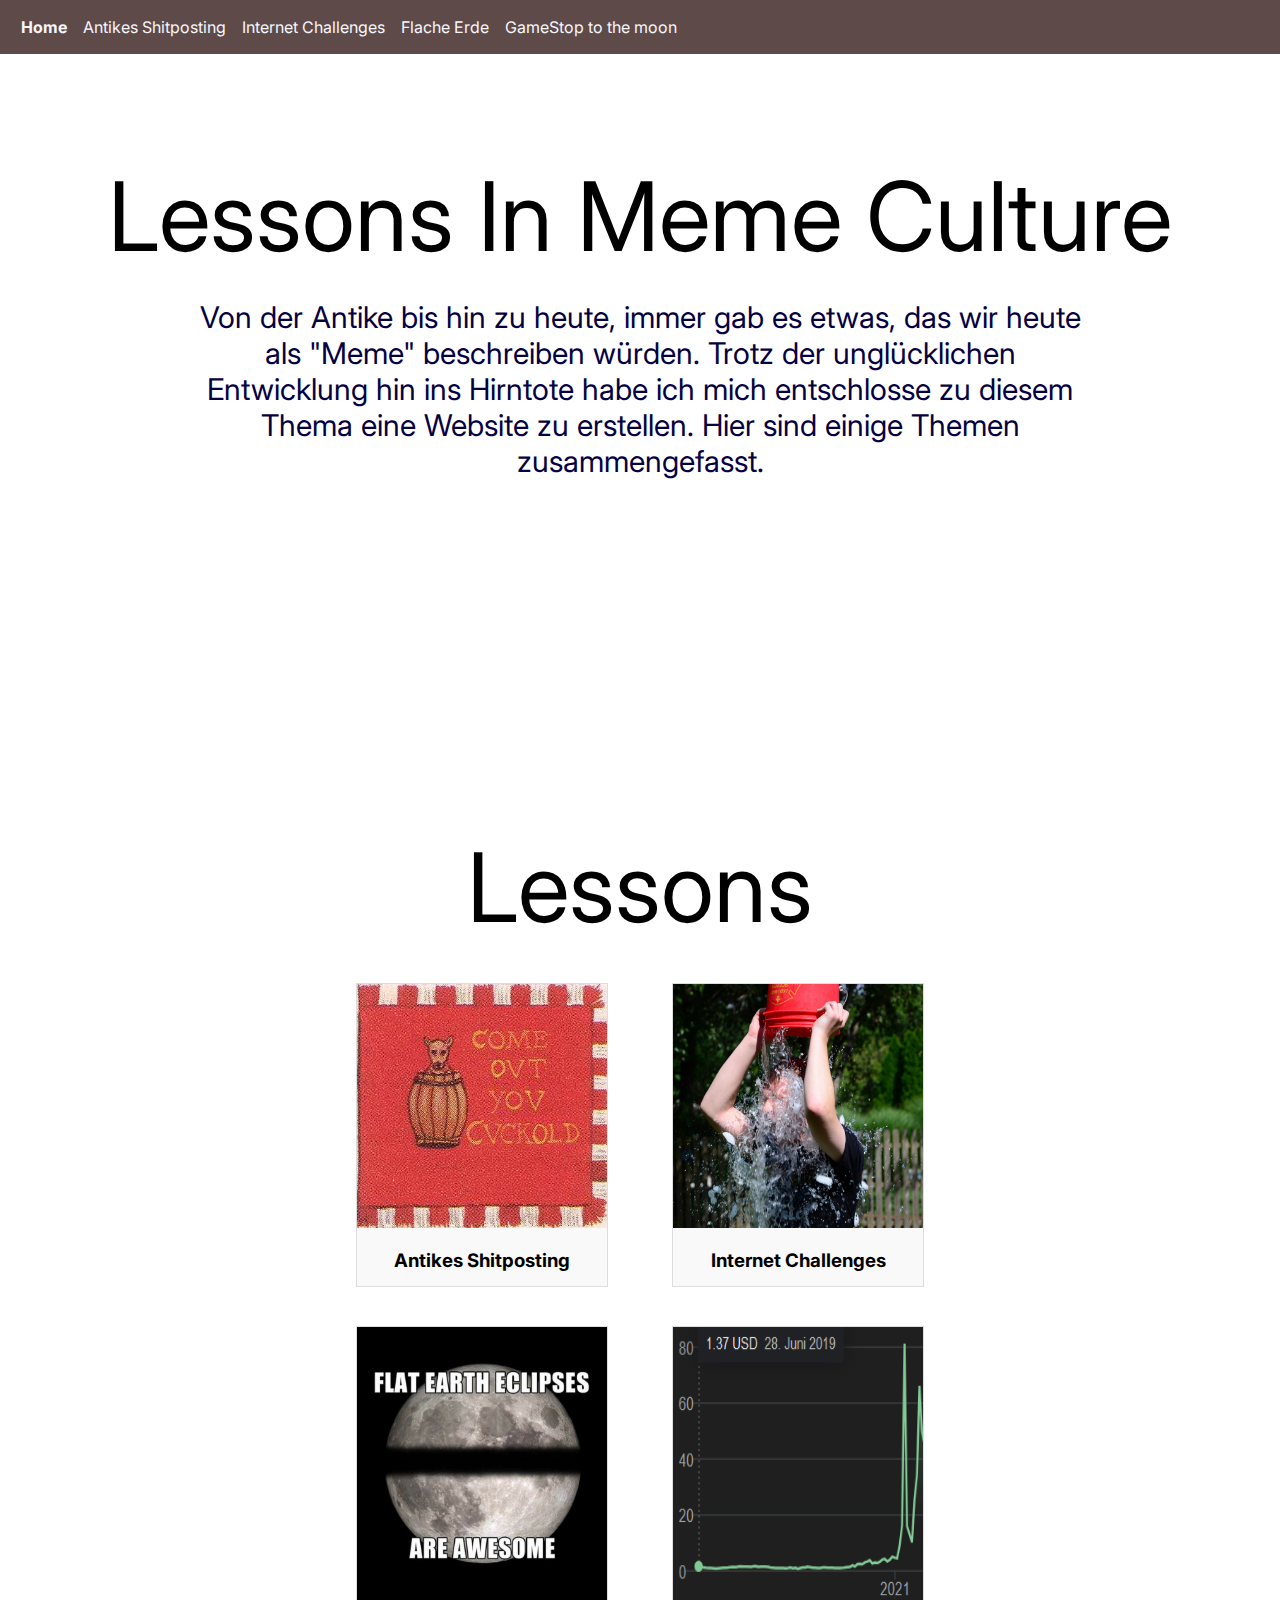
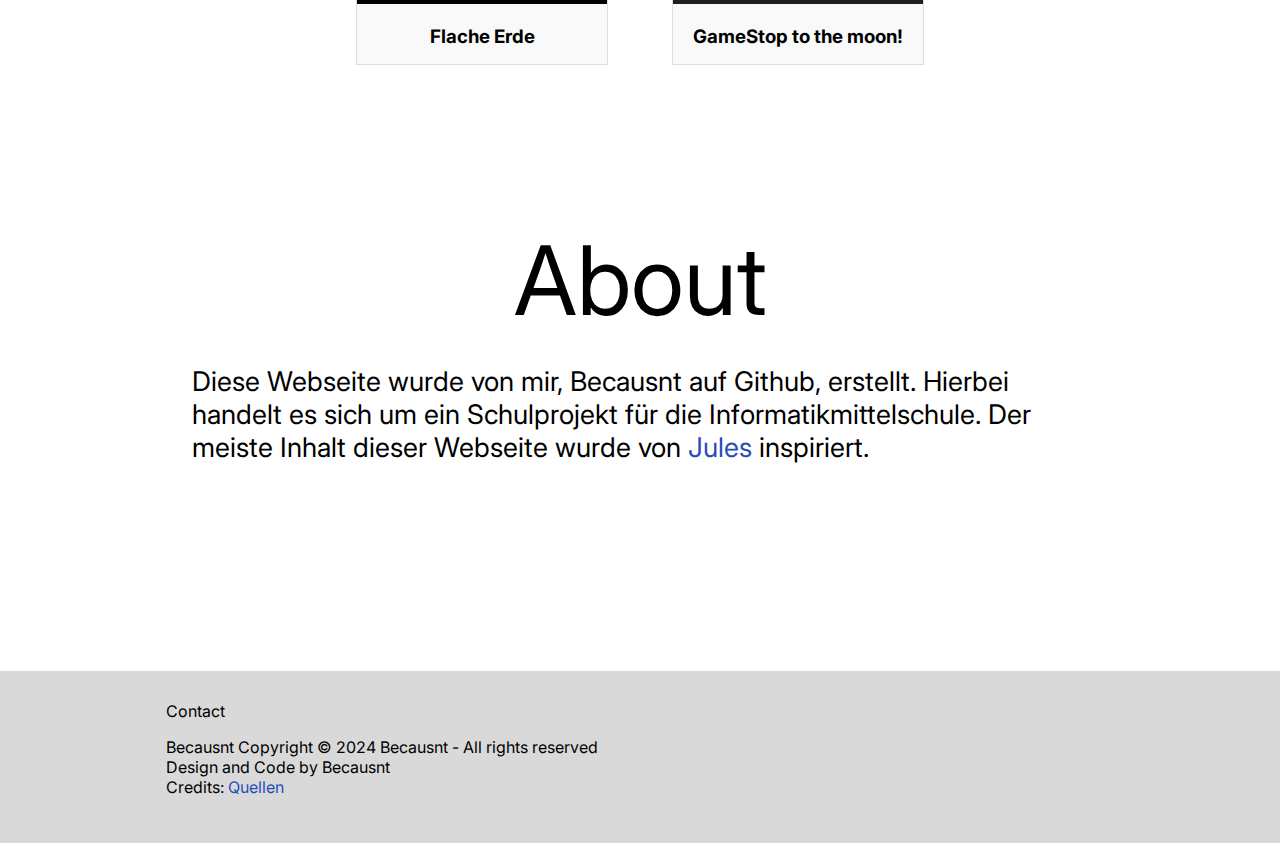
<file: index.html>
<!DOCTYPE html>
<html lang="de">
<head>
    <meta charset="UTF-8">
    <meta name="viewport" content="width=device-width, initial-scale=1.0"> 
    <meta name="author" content="Becausnt">
    <meta property="og:title" content="Lessons in meme Culture">
    <meta property="og:description" content="Learn some Internet history today!">
    <meta name="robots" content="index, follow">
    <link rel="stylesheet" href="styles.css">
    <link rel="preconnect" href="https://fonts.googleapis.com">
    <link rel="preconnect" href="https://fonts.gstatic.com" crossorigin>
    <link href="https://fonts.googleapis.com/css2?family=Inter:wght@100..900&display=swap" rel="stylesheet">
    <title>Quizzes</title>
</head>
<body>
    <div class="navbar">
        <ul>
            <li class="navbar-link-item"><a href="index.html"><strong>Home</strong></a></li>
            <li class="navbar-link-item"><a href="antikes-shitposting.html" >Antikes Shitposting</a></li>
            <li class="navbar-link-item"><a href="internet-challenges.html" >Internet Challenges</a></li>
            <li class="navbar-link-item"><a href="flat-earth.html" >Flache Erde</a></li>
            <li class="navbar-link-item"><a href="gamestop-to-the-moon.html" >GameStop to the moon</a></li>
        </ul>
    </div>


    <div class="title">
        <h1 class="title inter-regular">Lessons In Meme Culture</h1>
        <p class="title ">Von der Antike bis hin zu heute, immer gab es etwas, das wir heute als "Meme" beschreiben würden. Trotz der unglücklichen Entwicklung hin ins Hirntote habe ich mich entschlosse zu diesem Thema eine Website zu erstellen. Hier sind einige Themen zusammengefasst.</p>
    </div>

    <div class="title">
        <h1 class="title inter-regular">
            Lessons
        </h1>
    </div>

    <div class="container">
            <div class="card">
                
                    <img src="flag-come-out-you-cuckold.jpg" alt="Old flag with a fox in a barrel and the text 'come out you cuckold'. The flag was dated back to the 1600s.">
                    <div class="card-content">
                        <a href="antikes-shitposting.html">
                            <h3>Antikes Shitposting</h3>
                        </a>
                    </div>
            </div>
        
            <div class="card">
                <img src="Doing_the_ALS_Ice_Bucket_Challenge_(14927191426).jpg" alt="Person pouring a bucket of ice water over their head.">
                <div class="card-content">
                    <a href="internet-challenges.html">
                        <h3>Internet Challenges</h3>
                    </a>
                </div>
            </div>
        
    </div>
    <div class="container">
            <div class="card">
                <img src="flat-earth.jpg" alt="Image of a band of shadow over the moon and the caption 'flat earth eclipses are awesome'">
                <div class="card-content">
                    <a href="flat-earth.html">
                        <h3>Flache Erde</h3>
                    </a>
                </div>
            </div>
        
            <div class="card">
                <img src="gamestop.png" alt="Image of the GameStop stock skyrocketing to 80 dollars after being at around 1.50$ for a long time">
                <div class="card-content">
                    <a href="gamestop-to-the-moon.html">
                        <h3>GameStop to the moon!</h3>
                    </a>
                </div>
            </div>
    </div>

    <div class="title">
        <h1 class="title inter-regular">
            About
        </h1>
    </div>
    <div class="paragraph">
        <p>
            Diese Webseite wurde von mir, Becausnt auf Github, erstellt. Hierbei handelt es sich um ein Schulprojekt für die Informatikmittelschule. Der meiste Inhalt dieser Webseite wurde von <a class="link" href="https://www.youtube.com/c/Jules1/videos">Jules</a> inspiriert. 
        </p>
    </div>
    

        <footer>
            <div class="footer">
                <a href="mailto:v.hug.inf23@stud.bbbaden.ch">Contact</a>
                <p class="credits">
                    Becausnt Copyright © 2024 Becausnt - All rights reserved
                    <br>
                    Design and Code by Becausnt
                    <br>
                    Credits:
                    <a class="link" href="quellen.html">Quellen</a>
    
                </p>
    
            </div>
        </footer>
</body>
</html>
</file>
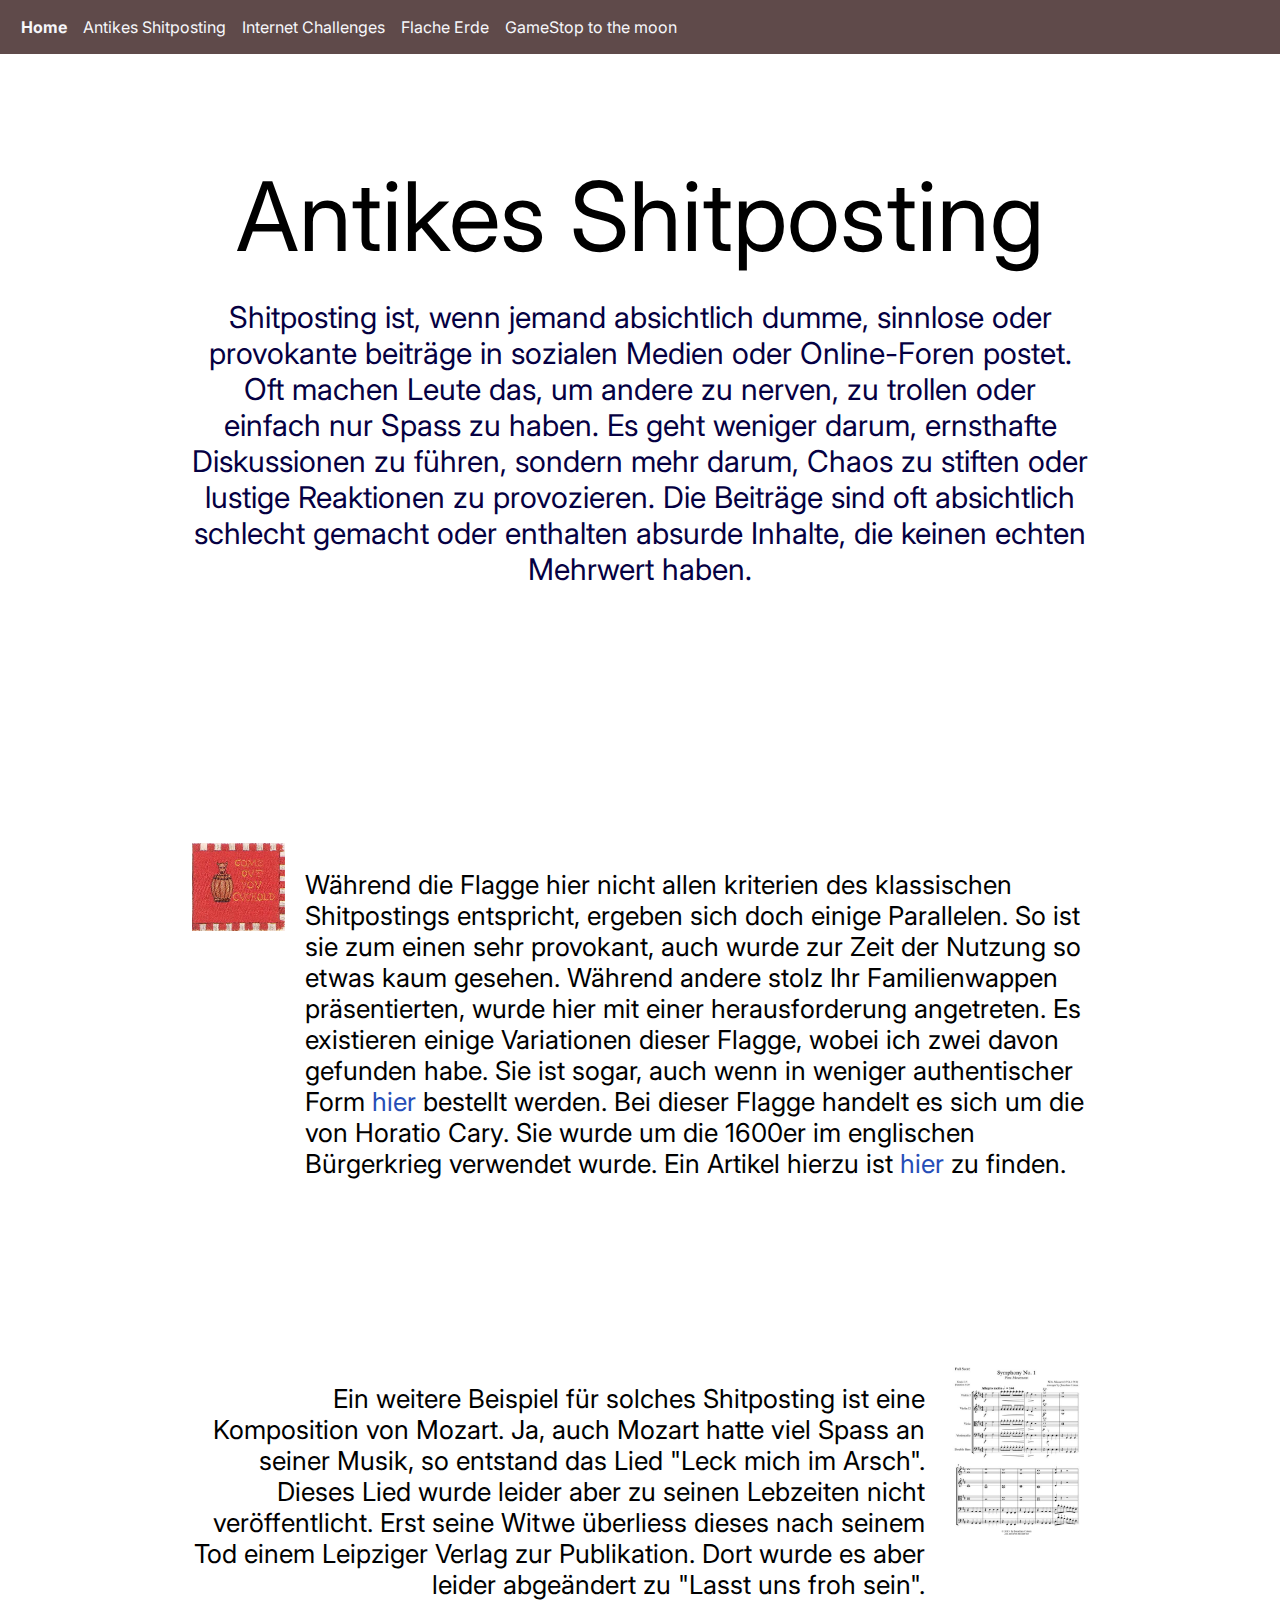
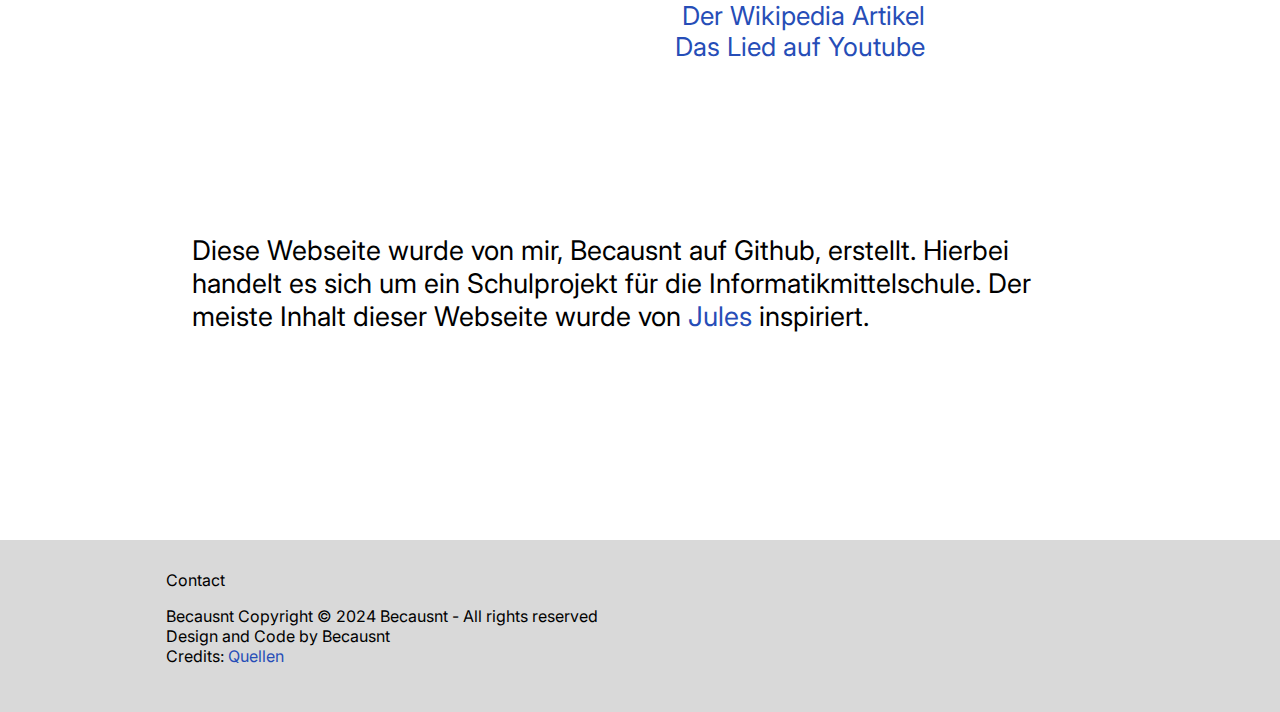
<file: antikes-shitposting.html>
<!DOCTYPE html>
<html lang="de">
<head>
    <meta charset="UTF-8">
    <meta name="viewport" content="width=device-width, initial-scale=1.0"> 
    <meta name="author" content="Becausnt">
    <meta property="og:title" content="Lessons in meme Culture">
    <meta property="og:description" content="Learn some Internet history today!">
    <meta name="robots" content="index, follow">
    
    <link rel="stylesheet" href="styles.css">
    <link rel="preconnect" href="https://fonts.googleapis.com">
    <link rel="preconnect" href="https://fonts.gstatic.com" crossorigin>
    <link href="https://fonts.googleapis.com/css2?family=Inter:wght@100..900&display=swap" rel="stylesheet">
    <title>Quizzes</title>
</head>
<body>
    <div class="navbar">
        <ul>
            <li class="navbar-link-item"><a href="index.html"><strong>Home</strong></a></li>
            <li class="navbar-link-item"><a href="antikes-shitposting.html" >Antikes Shitposting</a></li>
            <li class="navbar-link-item"><a href="internet-challenges.html" >Internet Challenges</a></li>
            <li class="navbar-link-item"><a href="flat-earth.html" >Flache Erde</a></li>
            <li class="navbar-link-item"><a href="gamestop-to-the-moon.html" >GameStop to the moon</a></li>
        </ul>
    </div>



    <div class="title">
        <h1 class="title inter-regular">Antikes Shitposting</h1>
        <p class="title ">Shitposting ist, wenn jemand absichtlich dumme, sinnlose oder provokante beiträge in sozialen Medien oder Online-Foren postet. Oft machen Leute das, um andere zu nerven, zu trollen oder einfach nur Spass zu haben. Es geht weniger darum, ernsthafte Diskussionen zu führen, sondern mehr darum, Chaos zu stiften oder lustige Reaktionen zu provozieren. Die Beiträge sind oft absichtlich schlecht gemacht oder enthalten absurde Inhalte, die keinen echten Mehrwert haben.</p>
    </div>
    
    <div class="container-left">
        <div class="img-left-container">
            <img class="img-side" src="flag-come-out-you-cuckold.jpg" alt="Old flag with a fox in a barrel and the text 'come out you cuckold'. The flag was dated back to the 1600s.">
        </div>
        <div class="text-left-container">
            <p class="text-left">
                Während die Flagge hier nicht allen kriterien des klassischen Shitpostings entspricht, ergeben sich doch einige Parallelen. So ist sie zum einen sehr provokant, auch wurde zur Zeit der Nutzung so etwas kaum gesehen. Während andere stolz Ihr Familienwappen präsentierten, wurde hier mit einer herausforderung angetreten. Es existieren einige Variationen dieser Flagge, wobei ich zwei davon gefunden habe. Sie ist sogar, auch wenn in weniger authentischer Form <a class="link" href="https://www.gettysburgflag.com/flags-banners/horatio-cary-personal-challenge-flag">hier</a> bestellt werden. Bei dieser Flagge handelt es sich um die von Horatio Cary. Sie wurde um die 1600er im englischen Bürgerkrieg verwendet wurde. Ein Artikel hierzu ist <a class="link" href="https://www.gettysburgflag.com/blog/come-out-you-cuckold-flag/">hier</a>  zu finden.
            </p>
        </div>
    </div>
    <div class="container-right">
        <div class="text-right-container">
            <p class="text-right">
                Ein weitere Beispiel für solches Shitposting ist eine Komposition von Mozart. Ja, auch Mozart hatte viel Spass an seiner Musik, so entstand das Lied "Leck mich im Arsch". Dieses Lied wurde leider aber zu seinen Lebzeiten nicht veröffentlicht. Erst seine Witwe überliess dieses nach seinem Tod einem Leipziger Verlag zur Publikation. Dort wurde es aber leider abgeändert zu "Lasst uns froh sein". <br> <a class="link" href="https://de.wikipedia.org/wiki/Leck_mich_im_Arsch">Der Wikipedia Artikel</a><br><a class="link" href="https://www.youtube.com/watch?v=S9MN2WeqFY8">Das Lied auf Youtube</a>
            </p>
        </div>
        <div class="img-right-container">
            <img class="img-side" src="Mozart-Symphony-No.-1-K16.jpg" alt="Picture of notes from Mozarts Leck mich im arsch Symphony">
        </div>
    </div>

    <div class="paragraph">
        <p>
            Diese Webseite wurde von mir, Becausnt auf Github, erstellt. Hierbei handelt es sich um ein Schulprojekt für die Informatikmittelschule. Der meiste Inhalt dieser Webseite wurde von <a class="link" href="https://www.youtube.com/c/Jules1/videos">Jules</a> inspiriert. 
        </p>
    </div>
    <footer>
        <div class="footer">
            <a href="mailto:v.hug.inf23@stud.bbbaden.ch">Contact</a>
            <p class="credits">
                Becausnt Copyright © 2024 Becausnt - All rights reserved
                <br>
                Design and Code by Becausnt
                <br>
                Credits:
                <a class="link" href="quellen.html">Quellen</a>

            </p>

        </div>
    </footer>
</body>
</html>
</file>
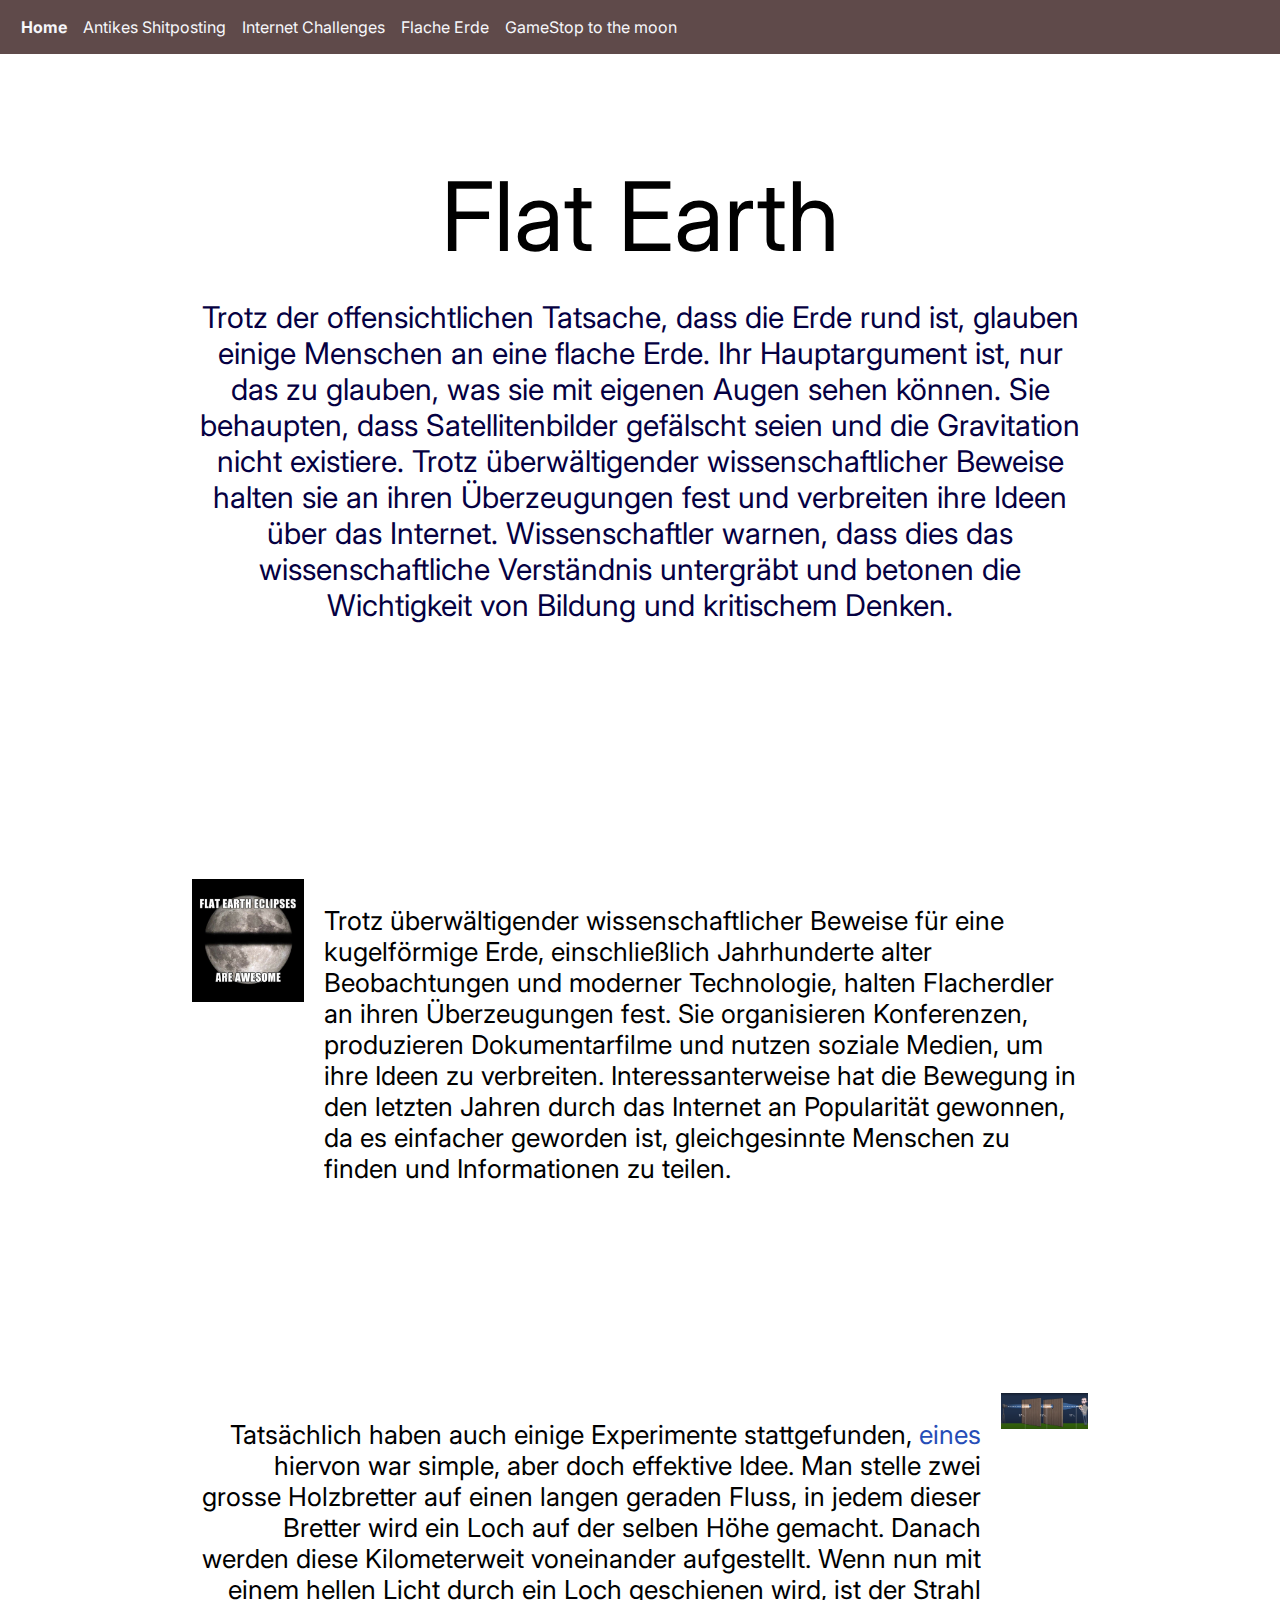
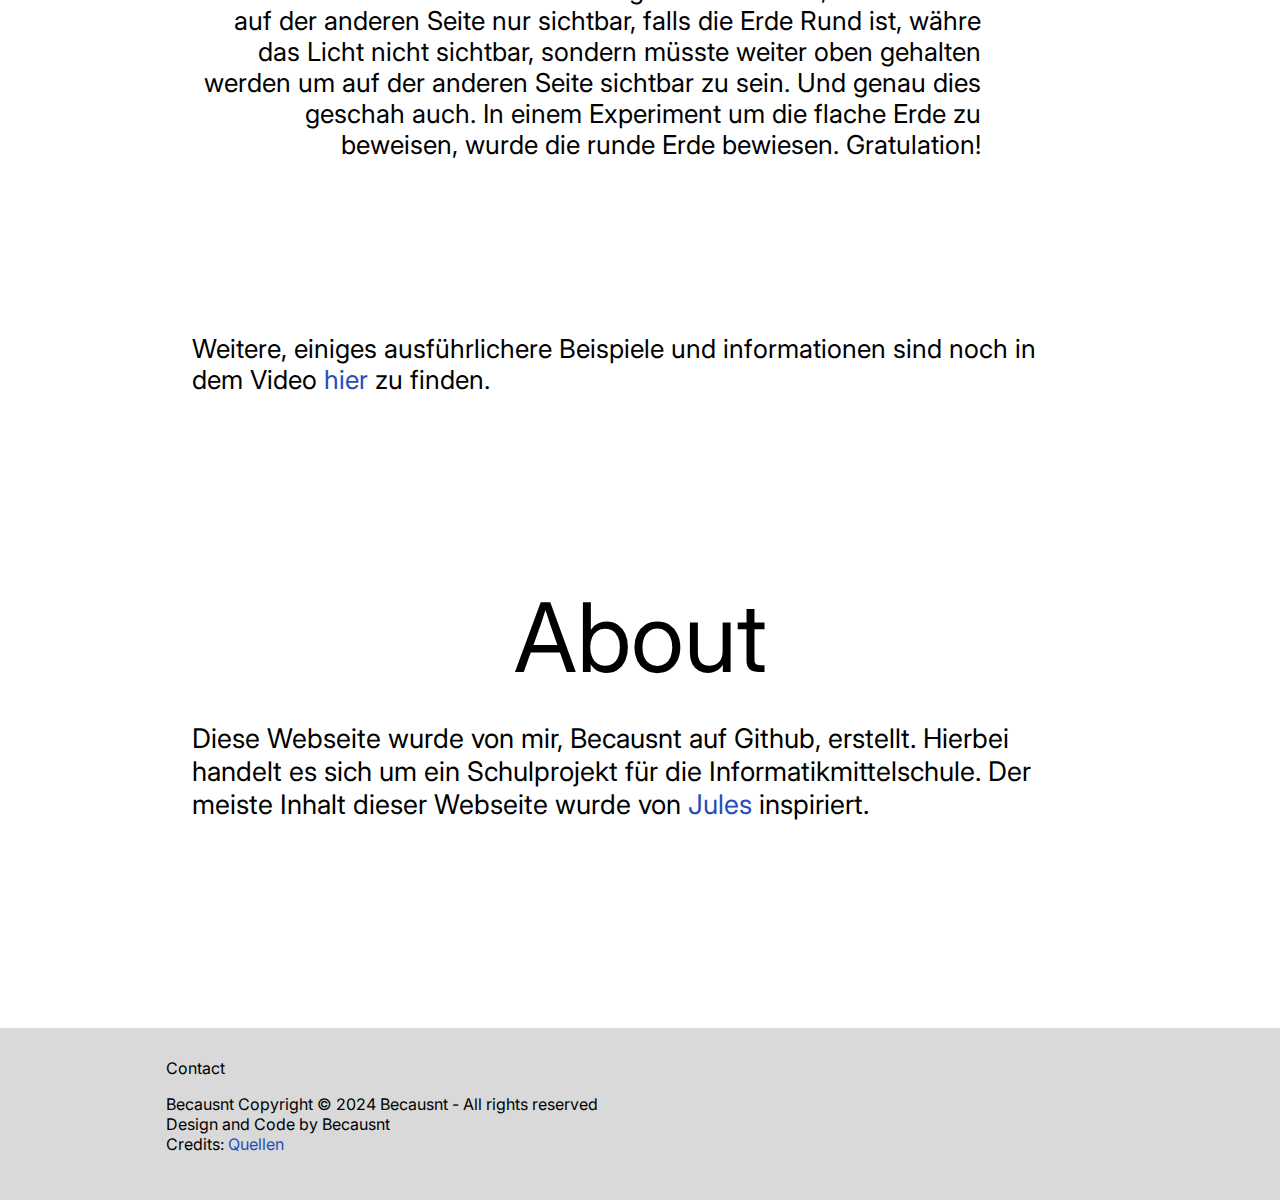
<file: flat-earth.html>
<!DOCTYPE html>
<html lang="de">
<head>
    <meta charset="UTF-8">
    <meta name="viewport" content="width=device-width, initial-scale=1.0"> 
    <meta name="author" content="Becausnt">
    <meta property="og:title" content="Lessons in meme Culture">
    <meta property="og:description" content="Learn some Internet history today!">
    <meta name="robots" content="index, follow">
    <link rel="stylesheet" href="styles.css">
    <link rel="preconnect" href="https://fonts.googleapis.com">
    <link rel="preconnect" href="https://fonts.gstatic.com" crossorigin>
    <link href="https://fonts.googleapis.com/css2?family=Inter:wght@100..900&display=swap" rel="stylesheet">
    <title>Quizzes</title>
</head>
<body>
    <div class="navbar">
        <ul>
            <li class="navbar-link-item"><a href="index.html"><strong>Home</strong></a></li>
            <li class="navbar-link-item"><a href="antikes-shitposting.html" >Antikes Shitposting</a></li>
            <li class="navbar-link-item"><a href="internet-challenges.html" >Internet Challenges</a></li>
            <li class="navbar-link-item"><a href="flat-earth.html" >Flache Erde</a></li>
            <li class="navbar-link-item"><a href="gamestop-to-the-moon.html" >GameStop to the moon</a></li>
        </ul>
    </div>   


    <div class="title">
        <h1 class="title inter-regular">Flat Earth</h1>
        <p class="title ">
            Trotz der offensichtlichen Tatsache, dass die Erde rund ist, glauben einige Menschen an eine flache Erde. Ihr Hauptargument ist, nur das zu glauben, was sie mit eigenen Augen sehen können. Sie behaupten, dass Satellitenbilder gefälscht seien und die Gravitation nicht existiere. Trotz überwältigender wissenschaftlicher Beweise halten sie an ihren Überzeugungen fest und verbreiten ihre Ideen über das Internet. Wissenschaftler warnen, dass dies das wissenschaftliche Verständnis untergräbt und betonen die Wichtigkeit von Bildung und kritischem Denken.
        </p>
    </div>
    
    <div class="container-left">
        <div class="img-left-container">
            <img class="img-side" src="flat-earth.jpg" alt="Image of a band of shadow over the moon and the caption 'flat earth eclipses are awesome'">
        </div>
        <div class="text-left-container">
            <p class="text-left">
                Trotz überwältigender wissenschaftlicher Beweise für eine kugelförmige Erde, einschließlich Jahrhunderte alter Beobachtungen und moderner Technologie, halten Flacherdler an ihren Überzeugungen fest. Sie organisieren Konferenzen, produzieren Dokumentarfilme und nutzen soziale Medien, um ihre Ideen zu verbreiten. Interessanterweise hat die Bewegung in den letzten Jahren durch das Internet an Popularität gewonnen, da es einfacher geworden ist, gleichgesinnte Menschen zu finden und Informationen zu teilen.            </p>
        </div>
    </div>
    <div class="container-right">
        <div class="text-right-container">
            <p class="text-right">
                Tatsächlich haben auch einige Experimente stattgefunden, <a href="https://www.indy100.com/science-tech/flat-earther-proves-world-round" class="link">eines</a> hiervon war simple, aber doch effektive Idee. Man stelle zwei grosse Holzbretter auf einen langen geraden Fluss, in jedem dieser Bretter wird ein Loch auf der selben Höhe gemacht. Danach werden diese Kilometerweit voneinander aufgestellt. Wenn nun mit einem hellen Licht durch ein Loch geschienen wird, ist der Strahl auf der anderen Seite nur sichtbar, falls die Erde Rund ist, währe das Licht nicht sichtbar, sondern müsste weiter oben gehalten werden um auf der anderen Seite sichtbar zu sein. Und genau dies geschah auch. In einem Experiment um die flache Erde zu beweisen, wurde die runde Erde bewiesen. Gratulation!
            </div>
        <div class="img-right-container">
            <img class="img-side" src="Flat-Earth-Experiment.png" alt="Eine Grafik welche das Setup eines Experimentes beschreibt. Auf der Grafik ist die im Text beschrieben Kontraktion mit einem Licht in einer Kamera vereinfacht dargestellt.">
        </div>
    </div>
    <div class="container-left">
        <div class="text-left-container">
            <p class="text-left">
                Weitere, einiges ausführlichere Beispiele und informationen sind noch in dem Video <a class="link" href="https://www.youtube.com/watch?v=apvloSu987w&t=890s">hier</a> zu finden.
            </p>
        </div>
    </div>

    <div class="title">
        <h1 class="title inter-regular">
            About
        </h1>
    </div>
    <div class="paragraph">
        <p>
            Diese Webseite wurde von mir, Becausnt auf Github, erstellt. Hierbei handelt es sich um ein Schulprojekt für die Informatikmittelschule. Der meiste Inhalt dieser Webseite wurde von <a class="link" href="https://www.youtube.com/c/Jules1/videos">Jules</a> inspiriert. 
        </p>
    </div>

    <footer>
        <div class="footer">
            <a href="mailto:v.hug.inf23@stud.bbbaden.ch">Contact</a>
            <p class="credits">
                Becausnt Copyright © 2024 Becausnt - All rights reserved
                <br>
                Design and Code by Becausnt
                <br>
                Credits:
                <a class="link" href="quellen.html">Quellen</a>

            </p>

        </div>
    </footer>
</body>
</html>
</file>
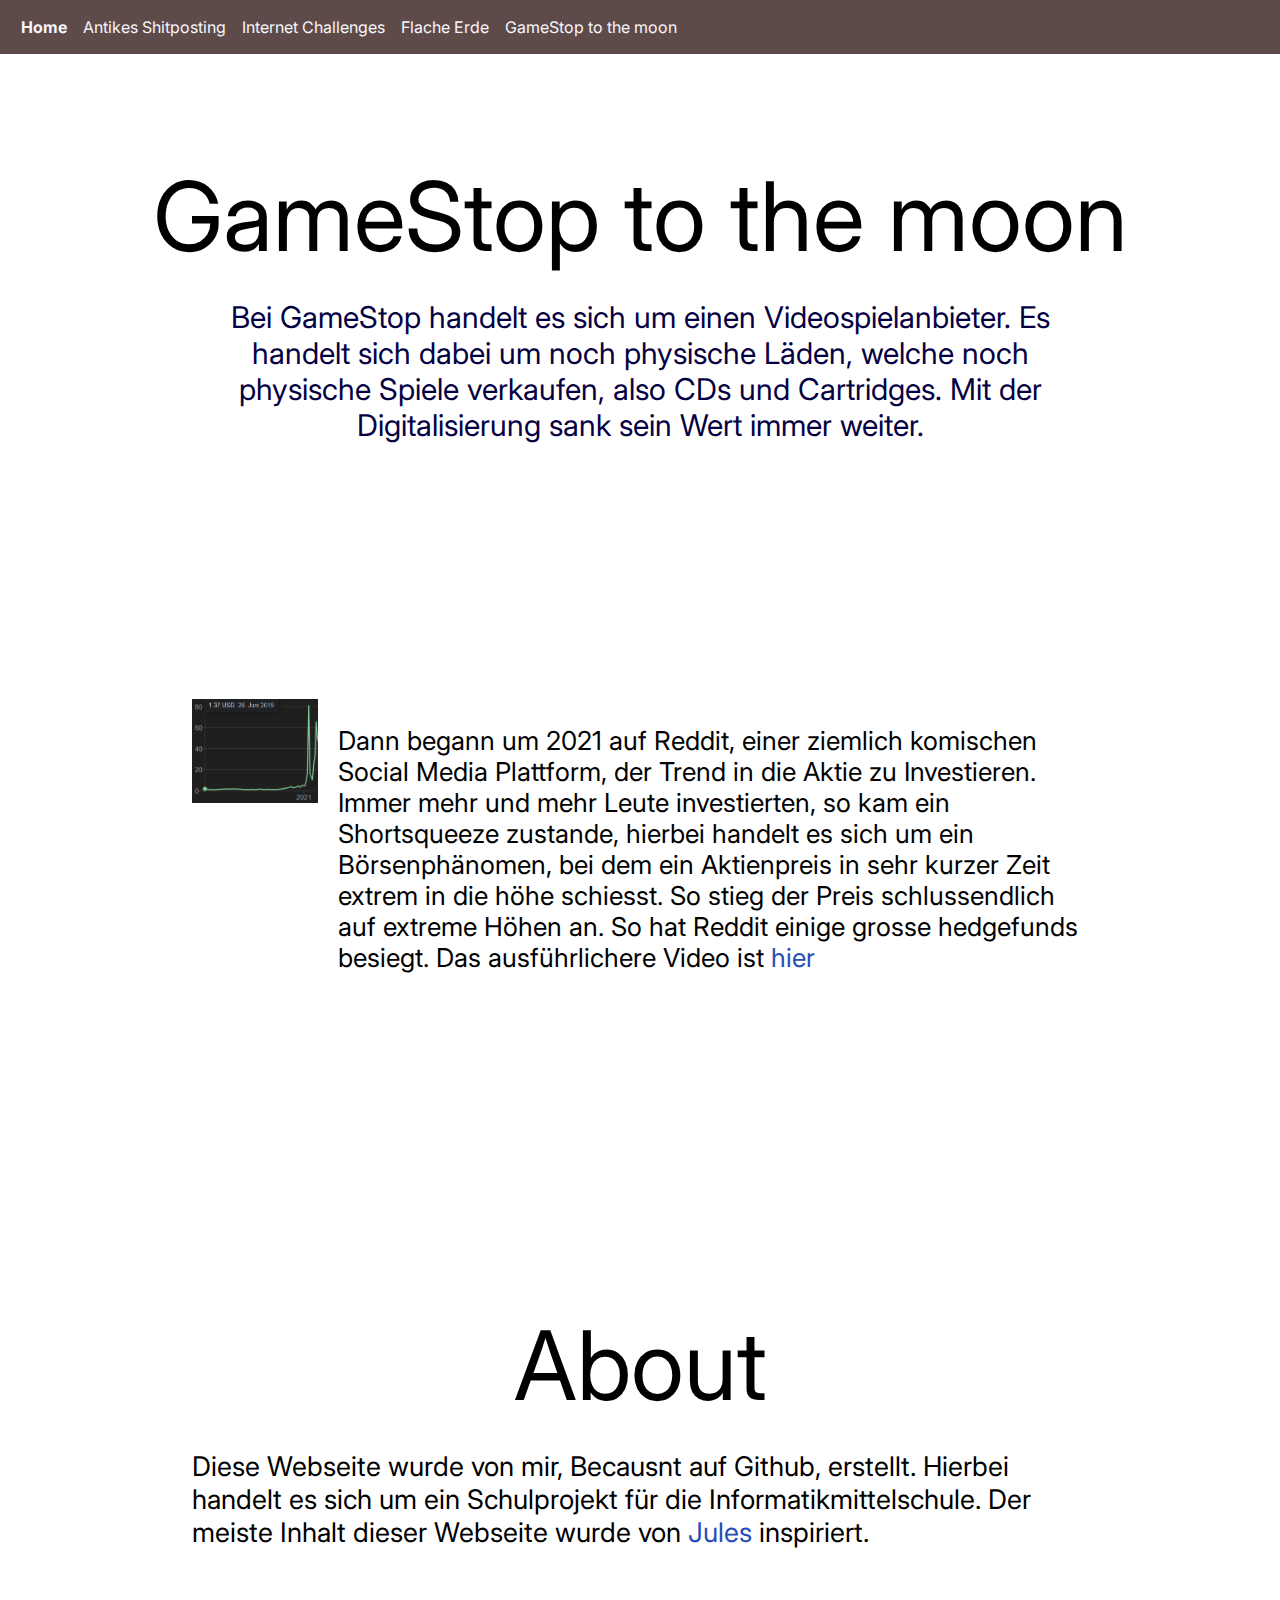
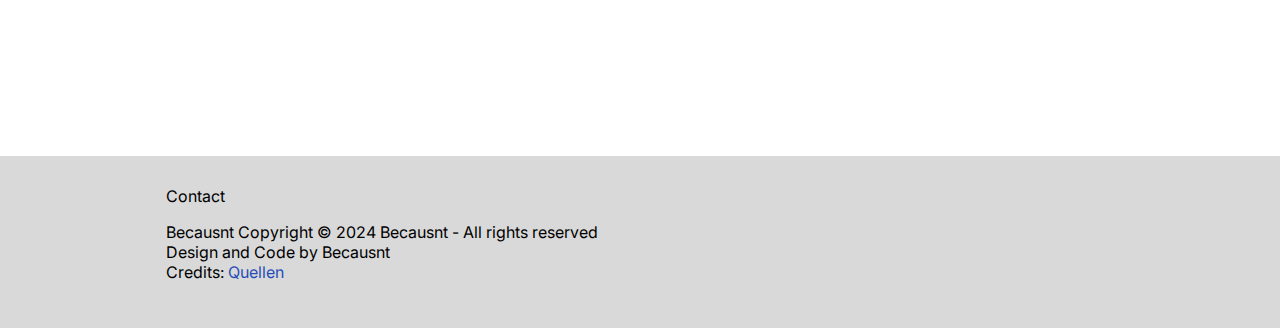
<file: gamestop-to-the-moon.html>
<!DOCTYPE html>
<html lang="en">
<head>
    <meta charset="UTF-8">
    <meta name="viewport" content="width=device-width, initial-scale=1.0"> 
    <meta name="author" content="Becausnt">
    <meta property="og:title" content="Lessons in meme Culture">
    <meta property="og:description" content="Learn some Internet history today!">
    <meta name="robots" content="index, follow">
    <link rel="stylesheet" href="styles.css">
    <link rel="preconnect" href="https://fonts.googleapis.com">
    <link rel="preconnect" href="https://fonts.gstatic.com" crossorigin>
    <link href="https://fonts.googleapis.com/css2?family=Inter:wght@100..900&display=swap" rel="stylesheet">
    <title>Quizzes</title>
</head>
<body>
    <div class="navbar">
        <ul>
            <li class="navbar-link-item"><a href="index.html"><strong>Home</strong></a></li>
            <li class="navbar-link-item"><a href="antikes-shitposting.html" >Antikes Shitposting</a></li>
            <li class="navbar-link-item"><a href="internet-challenges.html" >Internet Challenges</a></li>
            <li class="navbar-link-item"><a href="flat-earth.html" >Flache Erde</a></li>
            <li class="navbar-link-item"><a href="gamestop-to-the-moon.html" >GameStop to the moon</a></li>
        </ul>
    </div>



    <div class="title">
        <h1 class="title inter-regular">GameStop to the moon</h1>
        <p class="title ">
            Bei GameStop handelt es sich um einen Videospielanbieter. Es handelt sich dabei um noch physische Läden, welche noch physische Spiele verkaufen, also CDs und Cartridges. Mit der Digitalisierung sank sein Wert immer weiter. 
        </p>
    </div>
    
    <div class="container-left">
        <div class="img-left-container">
            <img class="img-side" src="gamestop.png" alt="Image of the GameStop stock skyrocketing to 80 dollars after being at around 1.50$ for a long time">
        </div>
        <div class="text-left-container">
            <p class="text-left">
             Dann begann um 2021 auf Reddit, einer ziemlich komischen Social Media Plattform, der Trend in die Aktie zu Investieren. Immer mehr und mehr Leute investierten, so kam ein Shortsqueeze zustande, hierbei handelt es sich um ein Börsenphänomen, bei dem ein Aktienpreis in sehr kurzer Zeit extrem in die höhe schiesst. So stieg der Preis schlussendlich auf extreme Höhen an. So hat Reddit einige grosse hedgefunds besiegt. Das ausführlichere Video ist <a class="link" href="https://www.youtube.com/watch?v=oBP-8f2VJfQ">hier</a> 
            </p>
        </div>
    </div>

    <div class="title">
        <h1 class="title inter-regular">
            About
        </h1>
    </div>
    <div class="paragraph">
        <p>
            Diese Webseite wurde von mir, Becausnt auf Github, erstellt. Hierbei handelt es sich um ein Schulprojekt für die Informatikmittelschule. Der meiste Inhalt dieser Webseite wurde von <a class="link" href="https://www.youtube.com/c/Jules1/videos">Jules</a> inspiriert. 
        </p>
    </div>

    <footer>
        <div class="footer">
            <a href="mailto:v.hug.inf23@stud.bbbaden.ch">Contact</a>
            <p class="credits">
                Becausnt Copyright © 2024 Becausnt - All rights reserved
                <br>
                Design and Code by Becausnt
                <br>
                Credits:
                <a class="link" href="quellen.html">Quellen</a>

            </p>

        </div>
    </footer>
</body>
</html>
</file>
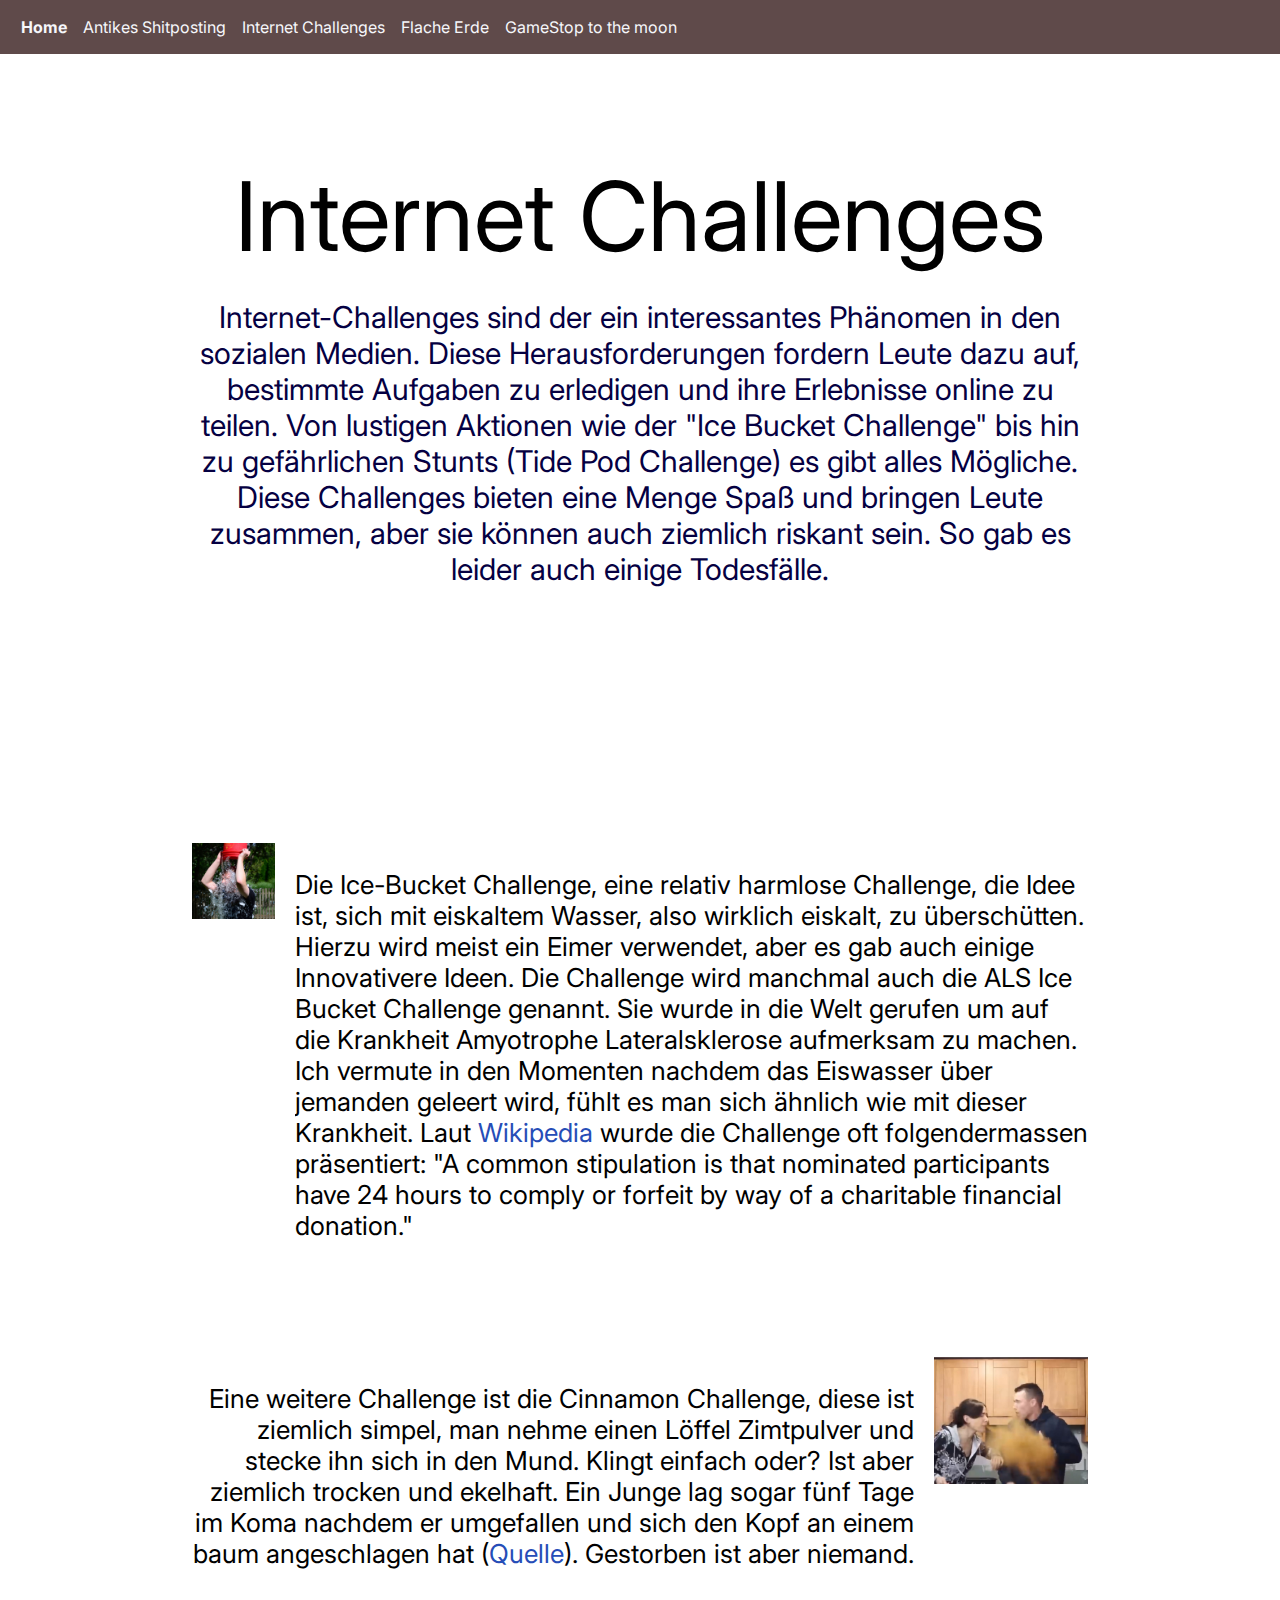
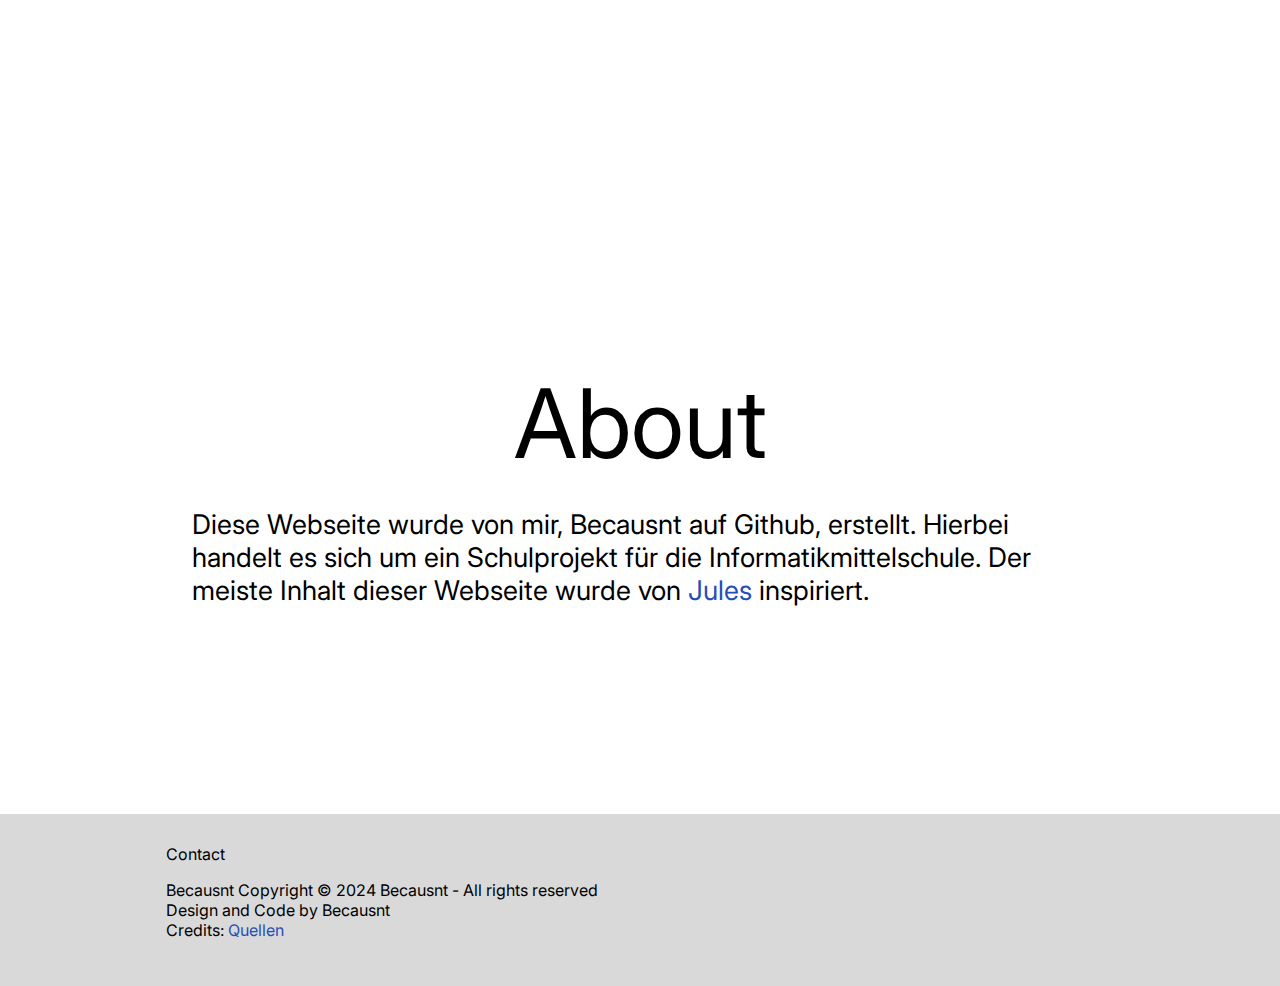
<file: internet-challenges.html>
<!DOCTYPE html>
<html lang="de">
<head>
    <meta charset="UTF-8">
    <meta name="viewport" content="width=device-width, initial-scale=1.0"> 
    <meta name="author" content="Becausnt">
    <meta property="og:title" content="Lessons in meme Culture">
    <meta property="og:description" content="Learn some Internet history today!">
    <meta name="robots" content="index, follow">
    <link rel="stylesheet" href="styles.css">
    <link rel="preconnect" href="https://fonts.googleapis.com">
    <link rel="preconnect" href="https://fonts.gstatic.com" crossorigin>
    <link href="https://fonts.googleapis.com/css2?family=Inter:wght@100..900&display=swap" rel="stylesheet">
    <title>Quizzes</title>
</head>
<body>
    <div class="navbar">
        <ul>
            <li class="navbar-link-item"><a href="index.html"><strong>Home</strong></a></li>
            <li class="navbar-link-item"><a href="antikes-shitposting.html" >Antikes Shitposting</a></li>
            <li class="navbar-link-item"><a href="internet-challenges.html" >Internet Challenges</a></li>
            <li class="navbar-link-item"><a href="flat-earth.html" >Flache Erde</a></li>
            <li class="navbar-link-item"><a href="gamestop-to-the-moon.html" >GameStop to the moon</a></li>
        </ul>
    </div>

    <div class="title">
        <h1 class="title inter-regular">Internet Challenges</h1>
        <p class="title ">
            Internet-Challenges sind der ein interessantes Phänomen in den sozialen Medien. Diese Herausforderungen fordern Leute dazu auf, bestimmte Aufgaben zu erledigen und ihre Erlebnisse online zu teilen. Von lustigen Aktionen wie der "Ice Bucket Challenge" bis hin zu gefährlichen Stunts (Tide Pod Challenge) es gibt alles Mögliche. Diese Challenges bieten eine Menge Spaß und bringen Leute zusammen, aber sie können auch ziemlich riskant sein. So gab es leider auch einige Todesfälle.
        </p>
    </div>
    
    <div class="container-left">
        <div class="img-left-container">
            <img class="img-side" src="Doing_the_ALS_Ice_Bucket_Challenge_(14927191426).jpg" alt="Eine Person welche sich einen Kessel mit Eiswürfeln gekühlten Wassers über den Kopf schüttet.">
        </div>
        <div class="text-left-container">
            <p class="text-left">
                Die Ice-Bucket Challenge, eine relativ harmlose Challenge, die Idee ist, sich mit eiskaltem Wasser, also wirklich eiskalt, zu überschütten. Hierzu wird meist ein Eimer verwendet, aber es gab auch einige Innovativere Ideen. Die Challenge wird manchmal auch die ALS Ice Bucket Challenge genannt. Sie wurde in die Welt gerufen um auf die Krankheit Amyotrophe Lateralsklerose aufmerksam zu machen. Ich vermute in den Momenten nachdem das Eiswasser über jemanden geleert wird, fühlt es man sich ähnlich wie mit dieser Krankheit. Laut <a class="link" href="https://en.wikipedia.org/wiki/Ice_Bucket_Challenge">Wikipedia</a> wurde die Challenge oft folgendermassen präsentiert: "A common stipulation is that nominated participants have 24 hours to comply or forfeit by way of a charitable financial donation."
            </p>
        </div>
    </div>
    <div class="container-right">
        <div class="text-right-container">
            <p class="text-right">
                Eine weitere Challenge ist die Cinnamon Challenge, diese ist ziemlich simpel, man nehme einen Löffel Zimtpulver und stecke ihn sich in den Mund. Klingt einfach oder? Ist aber ziemlich trocken und ekelhaft. Ein Junge lag sogar fünf Tage im Koma nachdem er umgefallen und sich den Kopf an einem baum angeschlagen hat (<a class="link" href="https://nltimes.nl/2015/12/30/teen-boy-awakens-coma-cinnamon-challenge-goes-awry">Quelle</a>). Gestorben ist aber niemand. 
            </p>
            </div>
        <div class="img-right-container">
            <img class="img-side" src="cinnamon-challenge.jpg" alt="Personen die hustend eine Zimtwolke ausspucken nachdem sie einen Löffel Zimtpulver in den Mund genommen haben.">
        </div>
    </div>

    <div class="title">
        <h1 class="title inter-regular">
            About
        </h1>
    </div>
    <div class="paragraph">
        <p>
            Diese Webseite wurde von mir, Becausnt auf Github, erstellt. Hierbei handelt es sich um ein Schulprojekt für die Informatikmittelschule. Der meiste Inhalt dieser Webseite wurde von <a class="link" href="https://www.youtube.com/c/Jules1/videos">Jules</a> inspiriert. 
        </p>
    </div>

    <footer>
        <div class="footer">
            <a href="mailto:v.hug.inf23@stud.bbbaden.ch">Contact</a>
            <p class="credits">
                Becausnt Copyright © 2024 Becausnt - All rights reserved
                <br>
                Design and Code by Becausnt
                <br>
                Credits:
                <a class="link" href="quellen.html">Quellen</a>

            </p>

        </div>
    </footer>
</body>
</html>
</file>
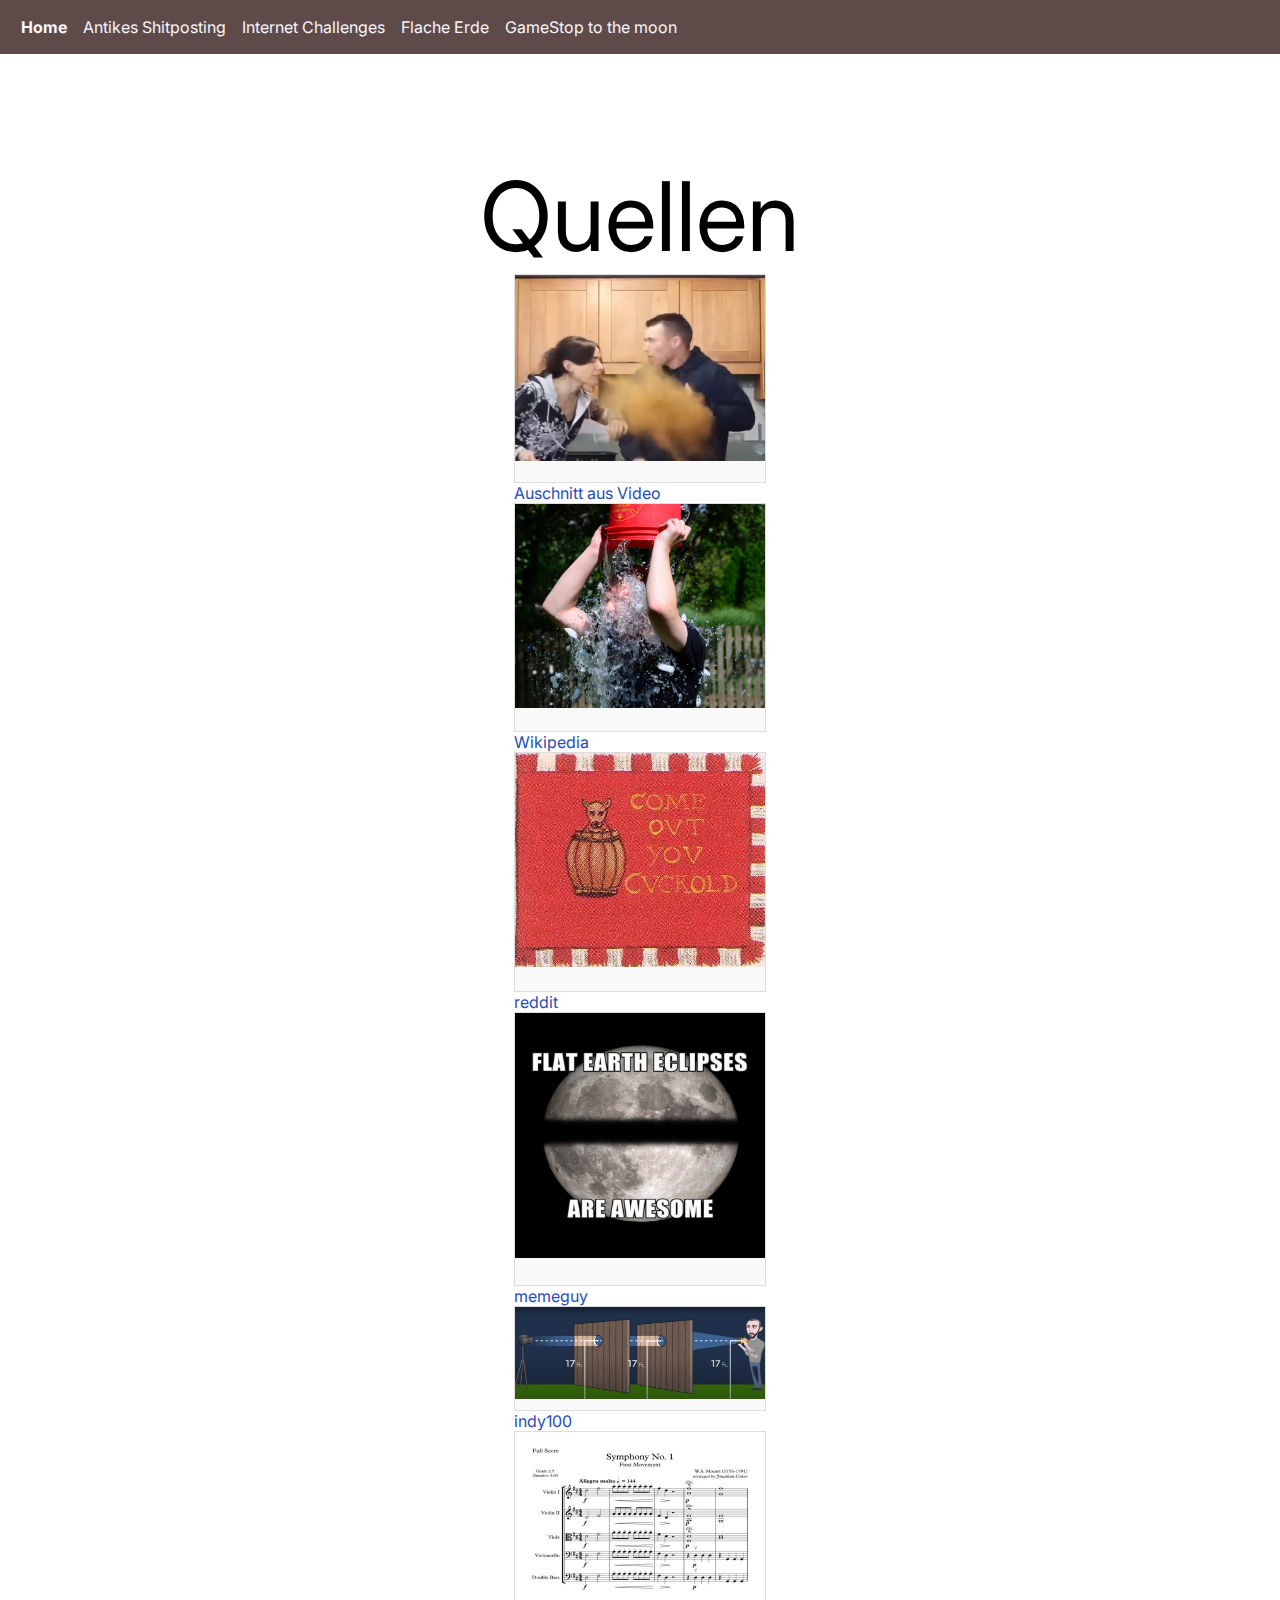
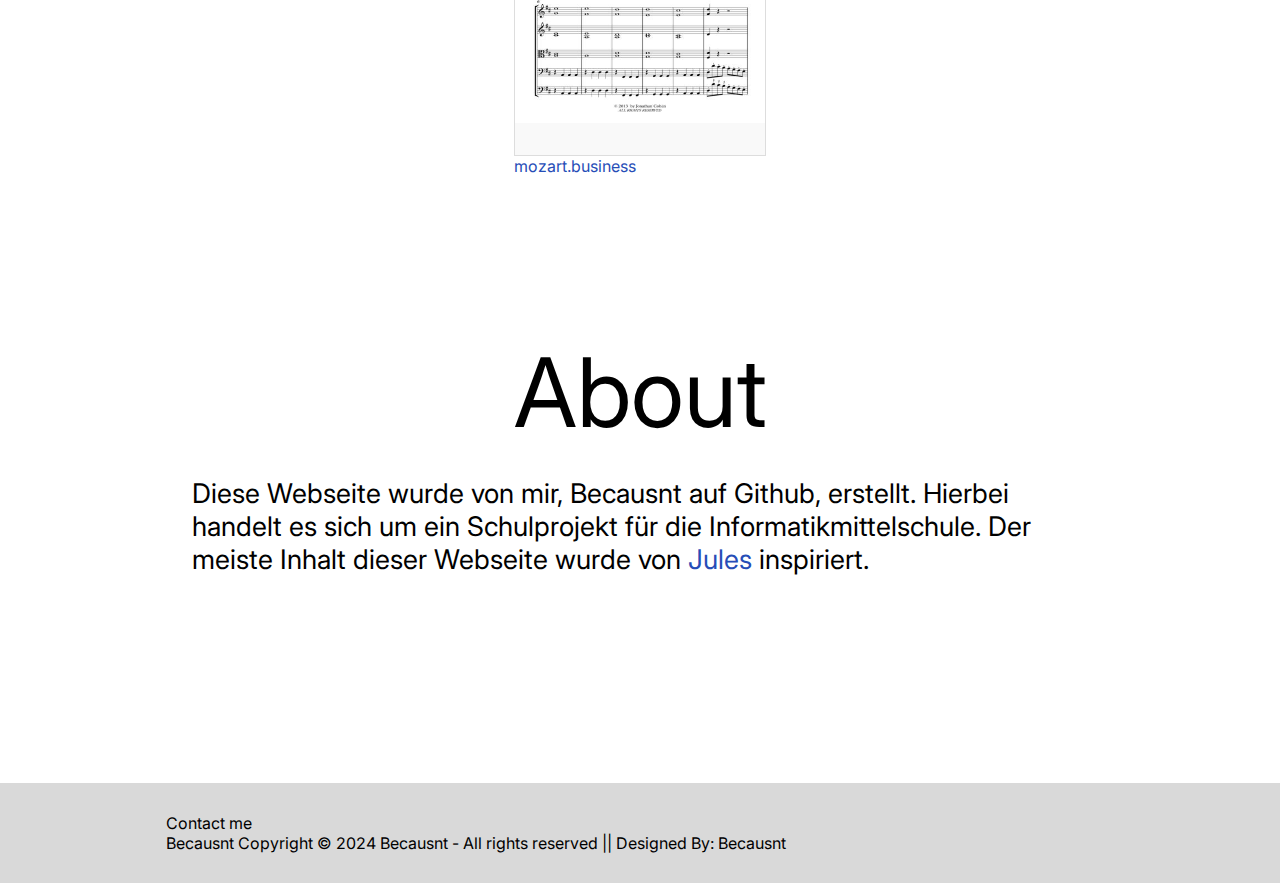
<file: quellen.html>
<!DOCTYPE html>
<html lang="en">
<head>
    <meta charset="UTF-8">
    <meta name="viewport" content="width=device-width, initial-scale=1.0"> 
    <meta name="author" content="Becausnt">
    <meta property="og:title" content="Lessons in meme Culture">
    <meta property="og:description" content="Learn some Internet history today!">
    <meta name="robots" content="index, follow">

    <link rel="stylesheet" href="styles.css">
    <link rel="preconnect" href="https://fonts.googleapis.com">
    <link rel="preconnect" href="https://fonts.gstatic.com" crossorigin>
    <link href="https://fonts.googleapis.com/css2?family=Inter:wght@100..900&display=swap" rel="stylesheet">
    <title>Quizzes</title>
</head>
<body>
    <div class="navbar">
        <ul>
            <li class="navbar-link-item"><a href="index.html"><strong>Home</strong></a></li>
            <li class="navbar-link-item"><a href="antikes-shitposting.html" >Antikes Shitposting</a></li>
            <li class="navbar-link-item"><a href="internet-challenges.html" >Internet Challenges</a></li>
            <li class="navbar-link-item"><a href="flat-earth.html" >Flache Erde</a></li>
            <li class="navbar-link-item"><a href="gamestop-to-the-moon.html" >GameStop to the moon</a></li>
        </ul>
    </div>


    <div class="title">
        <h1 class="title inter-regular">Quellen</h1>
    </div>
    <div class="source-container">
        <div class="card">
            <img class="img" src="cinnamon-challenge.jpg" alt="Personen die hustend eine Zimtwolke ausspucken nachdem sie einen Löffel Zimtpulver in den Mund genommen haben.">
        </div>
            <a class="link" href="https://www.youtube.com/watch?v=wgkTQoi33JY&t=429s">Auschnitt aus Video</a>
    
        
        <div class="card">
            <img src="Doing_the_ALS_Ice_Bucket_Challenge_(14927191426).jpg" alt="Person pouring a bucket of ice water over their head.">
        </div>
        <a class="link" href="https://en.wikipedia.org/wiki/Ice_Bucket_Challenge#/media/File:Doing_the_ALS_Ice_Bucket_Challenge_(14927191426).jpg">Wikipedia</a>

        <div class="card">
            <img src="flag-come-out-you-cuckold.jpg" alt="Old flag with a fox in a barrel and the text 'come out you cuckold'. The flag was dated back to the 1600s.">
        </div>
        <a class="link" href="https://www.reddit.com/r/PropagandaPosters/comments/j3ucn9/come_out_you_cuckold_royalist_banner_english/#lightbox">reddit</a>
        
        <div class="card">
            <img src="flat-earth.jpg" alt="Image of a band of shadow over the moon and the caption 'flat earth eclipses are awesome'">
        </div>
        <a class="link" href="https://memeguy.com/photo/276154/flat-earth-eclipse">memeguy</a>

        <div class="card">
            <img src="Flat-Earth-Experiment.png" alt="Eine Grafik welche das Setup eines Experimentes beschreibt. Auf der Grafik ist die im Text beschrieben Kontraktion mit einem Licht in einer Kamera vereinfacht dargestellt.">
        </div>
        <a class="link" href="https://www.indy100.com/science-tech/flat-earther-proves-world-round" >indy100</a>        

        <div class="card">
            <img src="Mozart-Symphony-No.-1-K16.jpg" alt="Picture of notes from Mozarts Leck mich im arsch Symphony">
        </div>
        <a class="link" href="https://mozart.business/amadeus/de/page/28/" >mozart.business</a>
    </div>
    
    <div class="title">
        <h1 class="title inter-regular">
            About
        </h1>
    </div>
    <div class="paragraph">
        <p>
            Diese Webseite wurde von mir, Becausnt auf Github, erstellt. Hierbei handelt es sich um ein Schulprojekt für die Informatikmittelschule. Der meiste Inhalt dieser Webseite wurde von <a class="link" href="https://www.youtube.com/c/Jules1/videos">Jules</a> inspiriert. 
        </p>
    </div>
    


    <footer>
        <div class="footer">
            <div class="row">
                <ul>
                    <li><a href="mailto:v.hug.inf23@stud.bbbaden.ch">Contact me</a></li>
                </ul>
            </div>
            
            <div class="row">
                Becausnt Copyright © 2024 Becausnt - All rights reserved || Designed By: Becausnt 
            </div>
        </div>
    </footer>
</body>
</html>
</file>
<file: styles.css>
html {
    scroll-behavior: smooth;
}

body {
    background-color: #FFFFFF;
    font-family: 'Inter', sans-serif;
    font-weight: 400;
    color: #000000;
    margin: 0px;
  }
  
div {
    overflow: hidden;
}

h1 {
    margin: 0px;
}
a {
    text-decoration: none;
    color: #000000; 
}

a:hover {
    color:  #041146;
}

a.link {
    color: #264db7;
}

.paragraph {
    margin: 0 15% 100px 15%;
    font-size: 27px;
}

.navbar {
    position: fixed;
    top: 0;
    width: 100vw;
    padding-bottom: 1vh;
    padding-top: 1vh;
    padding-left: 1vw;
    background-color: #5F4A4A;
}

ul {
    list-style-type: none;
    margin: 0;
    padding: 0;
    overflow: hidden;
}

li {
    float: left;
}

#navbar-login-item {
    margin-right: 1vw;
    padding: 8px;
}

.navbar-link-item a {
    display: block;
    padding: 8px;
    color: #f6f7fb;
    text-align: center;
  }

li a{
    display: block;
    text-align: center;
    text-decoration: none;
}

.inter-regular {
    font-family: "Inter", sans-serif;
    font-weight: 400;
    font-style: normal;
    font-variation-settings:
      "slnt" 0;
}

.title{
    text-align: center;
}
.title h1{
    font-size: 96px;
    margin: 17.5vh 0% 0% 0%;
}

.title p{
    color: #050042;
    font-size: 30px;
    margin: 2% 15% 15% 15%;
}

.container {
    display: flex;
    justify-content: center;
    gap: 5vw;
    margin-top: 3%;
}
.source-container {
    justify-content: center;
    display: grid;
}

.card {
    text-align: center;
    background-color: #f9f9f9;
    border: 1px solid #ddd;
    width: 250px; 
    height: auto; 
    overflow: hidden;
    display: flex;
    flex-direction: column;
}
.card img {
    width: 100%;
    height: 90%; 
}
.card-content {
    padding: 2px;
}


.no-decoration-link a {
    text-decoration: none;
}


.title-text {
    align-self: center;
    margin: 10% 5%; 
}
.title-text h4 {
    margin: 20px 0px 0px 0px;
}
.title-text p {
    margin: 5px 0px 0px 0px;
}

#licence a {
    text-decoration: underline;
    color: #5779ff;
}

/* ----------------- footer ---------------- */
.footer{
    background:#D9D9D9;
    padding: 30px 13%;
    margin-top: 20vh;
    text-align: left;
    width: 100vw;
    }

/* ------------ Subsites ------------- */

.container-left {
    display: flex;
    margin: 5% 15% 0 15%;

}

.img-side {
    width: 100%;
}

.text-left {
    font-size: 26px;
}

.img-left-container {
    height: 50vh;
    object-fit: contain;
    width: 100%;
    margin-right: 20px;

}

.container-right {
    display: flex;
    margin: 5% 15% 0 15%;

}
.text-right {
    font-size: 26px;
    text-align: right;
}

.img-right-container {
    height: 50vh;
    object-fit: contain;
    width: 100%;
    margin-left: 20px;

}

/* Media Queries für responsives design */

@media only screen and (max-width: 768px) {
    .navbar {
        padding: 1vh 2vw;
    }
    .navbar ul {
        display: flex;
        flex-direction: column;
    }
    .navbar li {
        float: none;
        width: 100%;
    }
    .navbar li a {
        text-align: left;
        padding: 1vh 2vw;
    }
    .title h1 {
        font-size: 48px;
        margin: 24vh 0 0 0;
    }
    .title p {
        font-size: 24px;
        margin: 2% 5%;
    }
    .paragraph {
        margin: 0 5% 50px 5%;
        font-size: 18px;
    }
    .container {
        flex-direction: column;
        align-items: center;
        gap: 3vw;
        margin-top: 5%;
    }
    .card {
        width: 80%;
        margin-bottom: 20px;
    }
    .card img {
        height: auto;
    }
    .container-left, .container-right {
        flex-direction: column;
        margin: 5% 5% 0 5%;
    }
    .text-left, .text-right {
        font-size: 18px;
        text-align: left;
    }
    .img-left-container, .img-right-container {
        margin: 0 0 20px 0;
    }
    .footer {
        padding: 20px 5%;
        margin-top: 10vh;
    }
}
</file>
